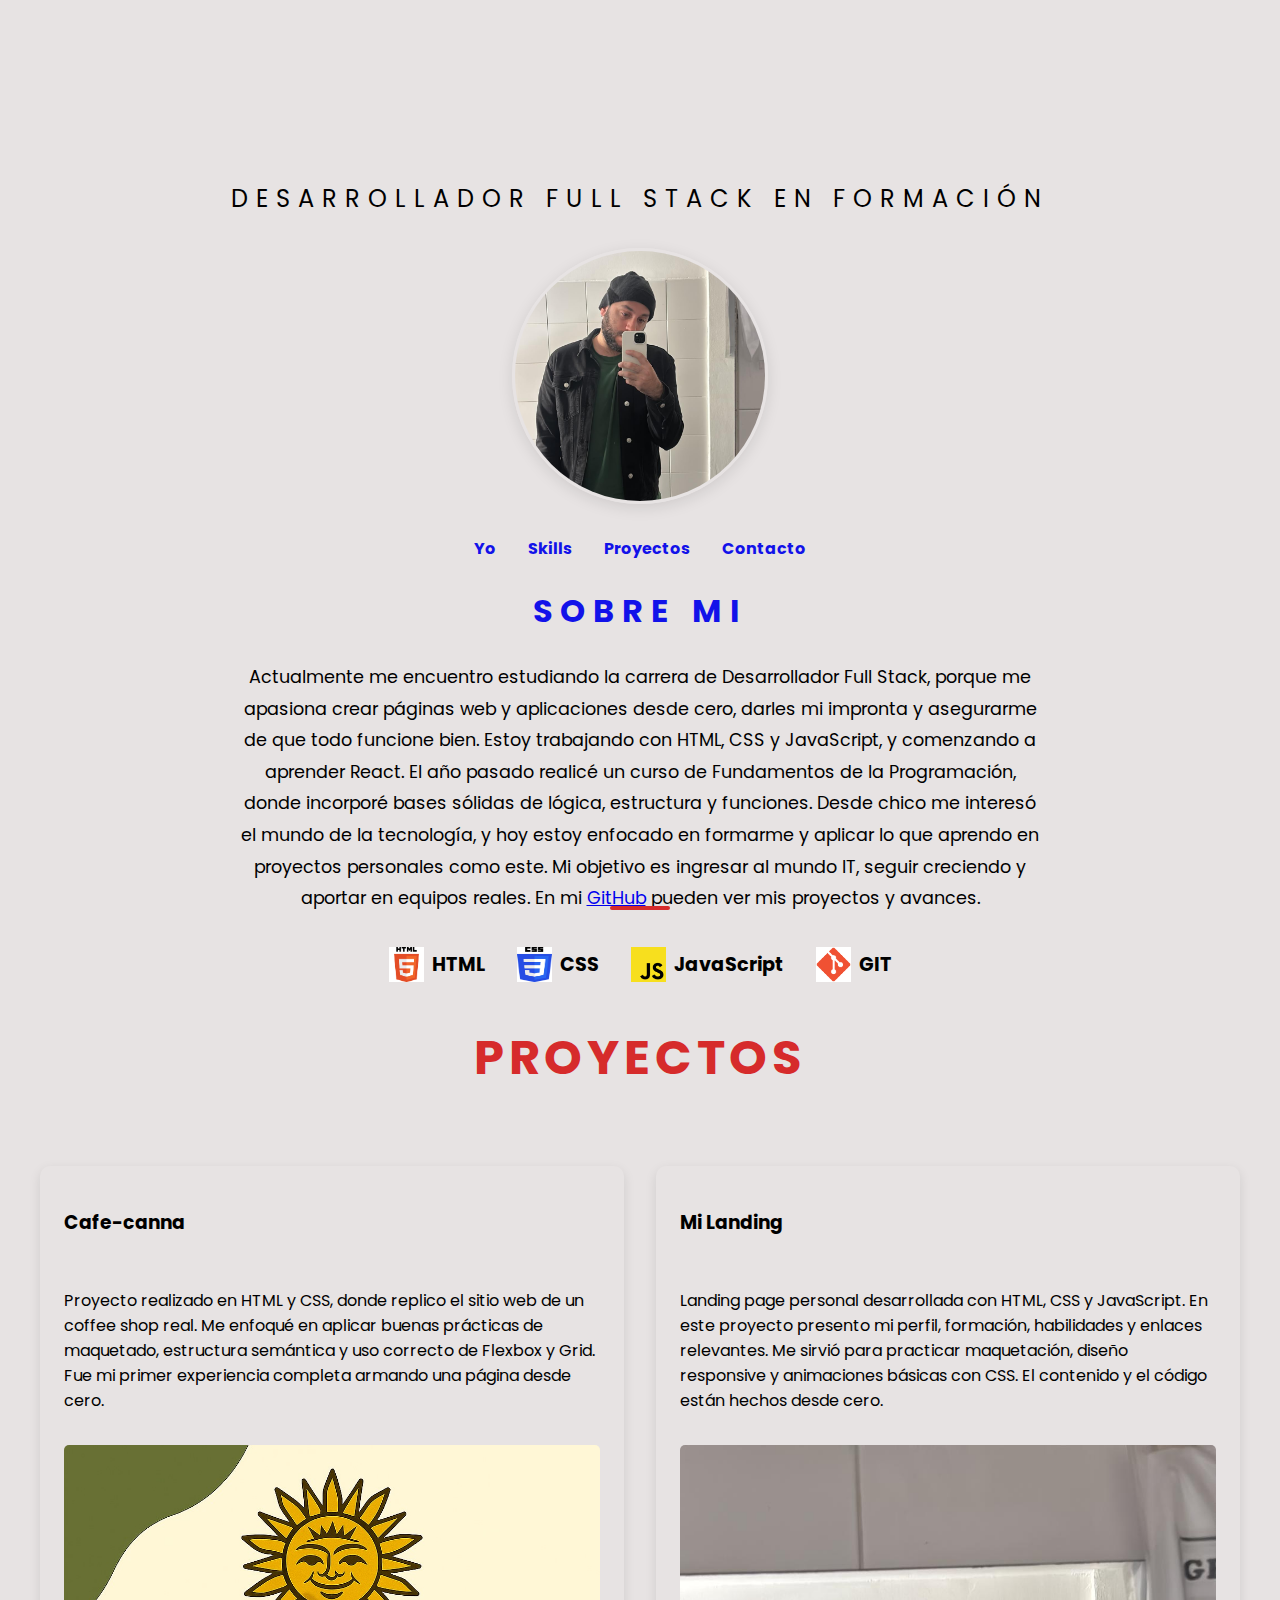
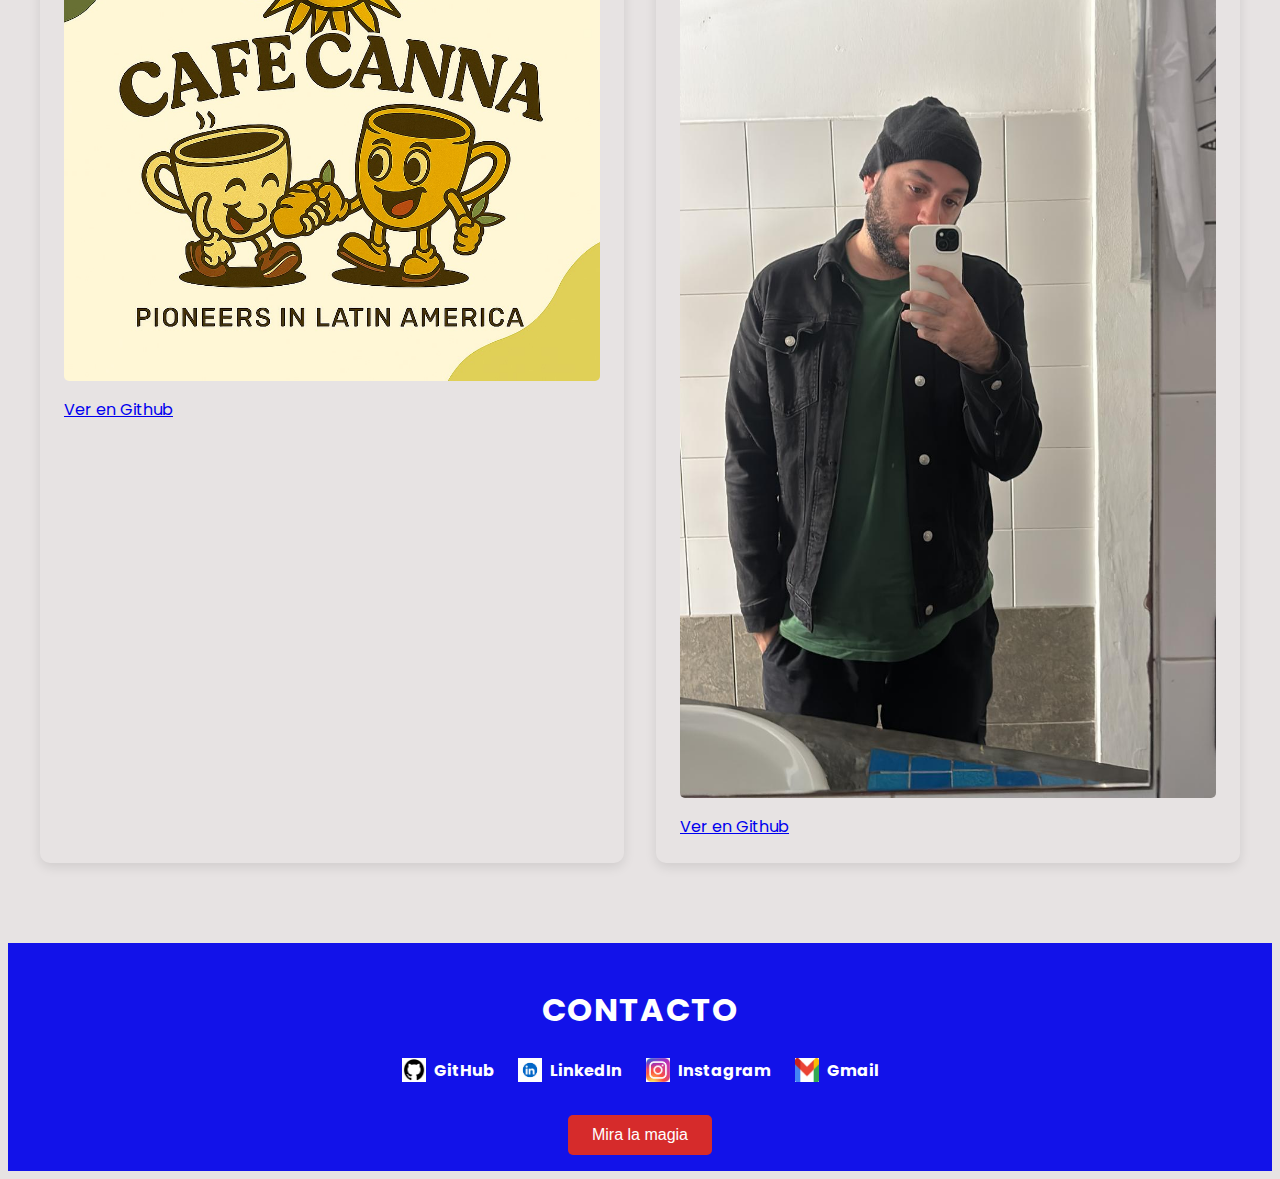
<file: index.html>
<!DOCTYPE html>
<html lang="es">
<head>
    <meta charset="UTF-8">
    <meta name="viewport" content="width=device-width, initial-scale=1.0">
    <title>Mathias Suarez || Desarrollador web</title>
    <link
  rel="stylesheet"
  href="https://cdnjs.cloudflare.com/ajax/libs/font-awesome/6.5.0/css/all.min.css"
  integrity="sha512-Fo3rlrZj/k7ujTnHg4C+6Xs1XDqN/eY8PzbsWzG3bYhN6xFhB8R9OqVqZs8Y+F5UnyOjKlHuSzRx6Jdzr4YqOw=="
  crossorigin="anonymous"
  referrerpolicy="no-referrer"
/>
    <link rel="stylesheet" href="CSS/root.css" />
    <link rel="stylesheet" href="CSS/header.css" />
    <link rel="stylesheet" href="CSS/sobre-mi.css" />
    <link rel="stylesheet" href="CSS/skills.css" />
    <link rel="stylesheet" href="CSS/proyecto.css" />
    <link rel="stylesheet" href="CSS/footer.css" />
    <link href="https://fonts.googleapis.com/css2?family=Poppins:wght@600&display=swap" rel="stylesheet">
</head>
<body>
   <header id="yo">
  <h1 class="header-title">Mathias Suarez</h1>
  <p class="parrafo-title">Desarrollador Full Stack en formación</p>

 <img src="IMG/Mathi-Proyecto.jpeg" alt="Mathias Suarez" class="foto-header" />

  <nav class="nav-header">
    <ul class="nav-list">
      <li><a href="#sobre-mi">Yo</a></li>
      <li><a href="#skills">Skills</a></li>
      <li><a href="#proyectos">Proyectos</a></li>
      <li><a href="#contacto">Contacto</a></li>
    </ul>
  </nav>
</header>
 <section id="sobre-mi">
    <h2 class="about-me">Sobre Mi</h2>
    <p class="parrafo-about-me">
Actualmente me encuentro estudiando la carrera de Desarrollador Full Stack, porque me apasiona crear páginas web y aplicaciones desde cero, darles mi impronta y asegurarme de que todo funcione bien. Estoy trabajando con HTML, CSS y JavaScript, y comenzando a aprender React.

El año pasado realicé un curso de Fundamentos de la Programación, donde incorporé bases sólidas de lógica, estructura y funciones. Desde chico me interesó el mundo de la tecnología, y hoy estoy enfocado en formarme y aplicar lo que aprendo en proyectos personales como este.

Mi objetivo es ingresar al mundo IT, seguir creciendo y aportar en equipos reales. En mi <a href="https://github.com/MathiasSuarez96" target="_blank">GitHub</a> pueden ver mis proyectos y avances.
</p>
  </section>
  <section id="skills">
<ul class="skills-list">
  <li><img src="IMG/html 5.png" alt="html-logo" class="icono-skills">HTML</li>
  <li><img src="IMG/css.png" alt="css-logo" class="icono-skills">CSS</li>
  <li><img src="IMG/JS.png" alt="js-logo" class="icono-skills">JavaScript</li>
  <li><img src="IMG/git.png" alt="git-logo" class="icono-skills">GIT</li>
</ul>
 </section>
 <section id="proyectos">
  <h2 class="proyecto-title">Proyectos</h2>
  <div class="proyecto-grid">
    <div class="grid">
      <h3>Cafe-canna</h3>
      <p>Proyecto realizado en HTML y CSS, donde replico el sitio web de un coffee shop real. Me enfoqué en aplicar buenas prácticas de maquetado, estructura semántica y uso correcto de Flexbox y Grid. Fue mi primer experiencia completa armando una página desde cero.</p>
      <img src="IMG/CafecanaLogo.jpeg" alt="cafe-cana-logo" class="cafecana" />
      <a href="https://github.com/MathiasSuarez96/caffe-canna" target="_blank">Ver en Github</a>
    </div>
    <div class="grid">
      <h3>Mi Landing</h3>
      <p>Landing page personal desarrollada con HTML, CSS y JavaScript. En este proyecto presento mi perfil, formación, habilidades y enlaces relevantes. Me sirvió para practicar maquetación, diseño responsive y animaciones básicas con CSS. El contenido y el código están hechos desde cero.</p>
      <img src="IMG/Mathi-Proyecto.jpeg" alt="Proyecto-Landing" class="Landing" />
      <a href="https://github.com/MathiasSuarez96/Landing-Mathias-Suarez" target="_blank">Ver en Github</a>
    </div>
  </div>
 </section>
    <footer id="Contacto" class="main-footer">
  <h2 class="contacto">Contacto</h2>

  <div class="footer-links">
    <a href="https://github.com/MathiasSuarez96" target="_blank">
      <img src="IMG/github-logo.png" alt="GitHub logo" class="logo" />
      GitHub
    </a>

    <a href="https://www.linkedin.com/in/mathias-suarez-069641246/" target="_blank">
      <img src="IMG/Linkedin logo.png" alt="LinkedIn logo" class="logo" />
      LinkedIn
    </a>

    <a href="https://www.instagram.com/mathisuarez_7/" target="_blank">
      <img src="IMG/instagram logo.jpg" alt="Instagram logo" class="logo" />
      Instagram
    </a>

    <a href="mailto:matisuar1899@gmail.com" target="_blank">
      <img src="IMG/gmail-logo.png" alt="Gmail logo" class="logo" />
      Gmail
    </a>
  </div>
  
  <div class="bottom-footer">
    <button id="btn-magico">Mira la magia</button>
  </div>
</footer>
<script src="JS/script.js"></script>
</body>
</html>
</file>
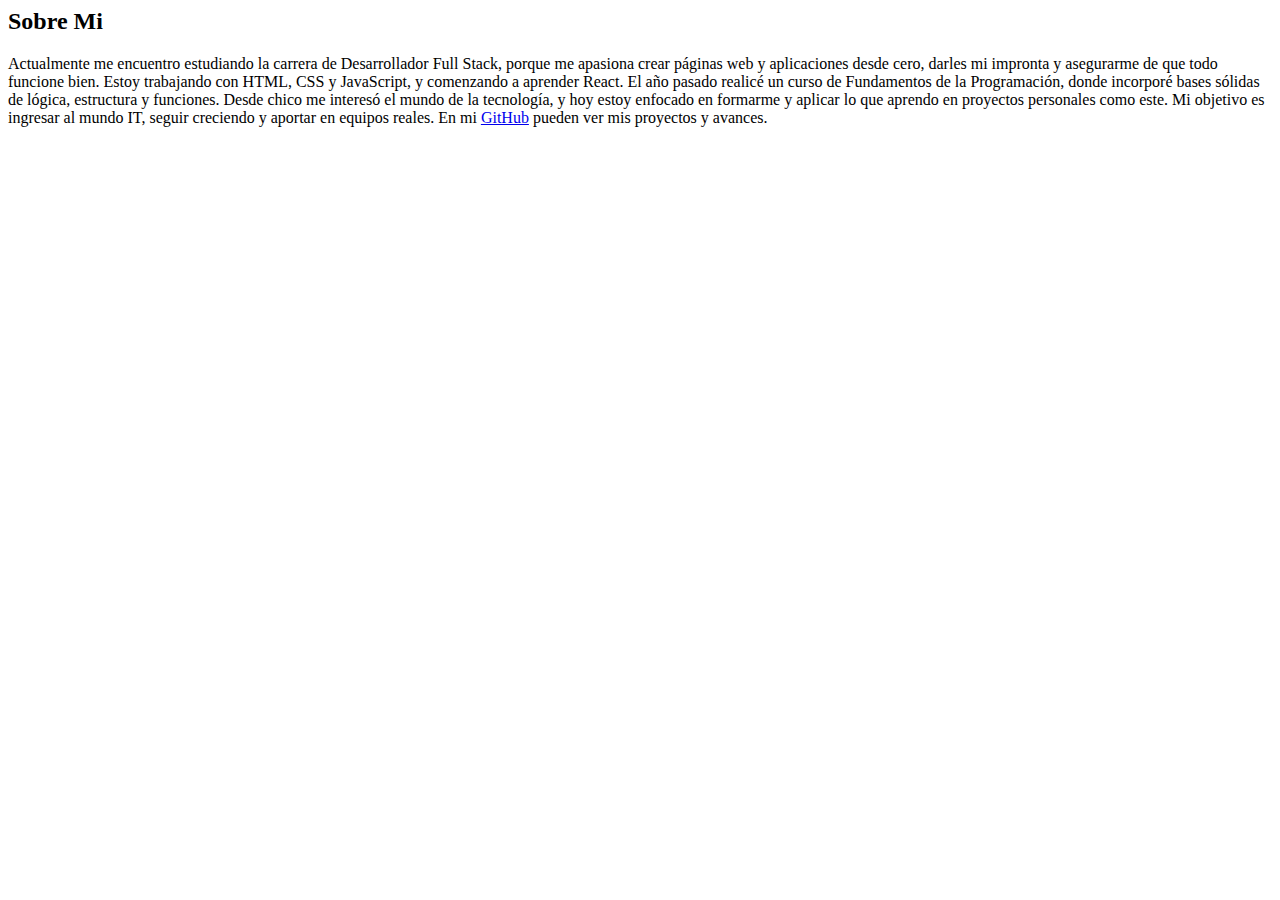
<file: Components/sobre-mi.html>
<body>
  <section id="sobre-mi">
    <h2 class="about-me">Sobre Mi</h2>
    <p class="parrafo-about-me">
Actualmente me encuentro estudiando la carrera de Desarrollador Full Stack, porque me apasiona crear páginas web y aplicaciones desde cero, darles mi impronta y asegurarme de que todo funcione bien. Estoy trabajando con HTML, CSS y JavaScript, y comenzando a aprender React.

El año pasado realicé un curso de Fundamentos de la Programación, donde incorporé bases sólidas de lógica, estructura y funciones. Desde chico me interesó el mundo de la tecnología, y hoy estoy enfocado en formarme y aplicar lo que aprendo en proyectos personales como este.

Mi objetivo es ingresar al mundo IT, seguir creciendo y aportar en equipos reales. En mi <a href="https://github.com/MathiasSuarez96" target="_blank">GitHub</a> pueden ver mis proyectos y avances.
</p>
  </section>
</body>
</file>
<file: CSS/root.css>
:root {
  --color-primario: rgb(231, 227, 227);
  --color-secundario: rgb(18, 18, 233);
  --color-terciado: rgb(214, 43, 43);
  --font-principal: "Poppins", sans-serif;
  --espaciado: 1rem;
}

body {
  background-color: var(--color-primario);
  font-family: var(--font-principal);
}
</file>
<file: CSS/header.css>
.header-title {
  font-size: 4rem;
  color: var(--color-terciado);
  font-weight: bold;
  text-align: center;
  opacity: 0;
  transform: translateY(-30px);
  animation: fadeInUp 1s ease-out forwards;
}

@keyframes fadeInUp {
  to {
    opacity: 1;
    transform: translateY(0);
  }
}

.parrafo-title {
  color: black;
  text-transform: uppercase;
  font-size: 1.5rem;
  text-align: center;
  letter-spacing: 0.5rem;
}

.foto-header {
  display: block;
  margin: 2rem auto;
  width: 250px;
  height: 250px;
  object-fit: cover;
  border-radius: 50%;
  border: 3px solid var(--color-primario);
  box-shadow: 0 4px 15px rgba(0, 0, 0, 0.1);
  transition: transform 0.4s ease, box-shadow 0.4s;
}

.foto-header:hover {
  transform: scale(1.1);
  box-shadow: 0 8px 25px rgba(0, 0, 0, 0.3);
}
.nav-header {
  display: flex;
  justify-content: center;
}

.nav-list {
  display: flex;
  gap: 2rem;
  list-style: none;
  padding: 0;
  margin: 0;
}

.nav-list li a {
  text-decoration: none;
  color: var(--color-secundario);
  font-weight: bold;
  transition: color 0.3s ease;
}

.nav-list li a:hover {
  color: var(--color-terciado);
}
</file>
<file: CSS/sobre-mi.css>
.about-me {
  font-size: 2rem;
  color: var(--color-secundario);
  letter-spacing: 0.5rem;
  text-align: center;
  font-family: "Poppins", sans-serif;
  text-transform: uppercase;
}

.parrafo-about-me {
  font-size: 1.1rem;
  line-height: 1.8;
  text-align: center;
  margin: 0 auto;
  max-width: 800px;
  padding: 2rem, 1rem;
}

@media (max-width: 600px) {
  .about-me {
    letter-spacing: 0.2rem;
  }
}
</file>
<file: CSS/skills.css>
.skills-list {
  display: flex;
  flex-wrap: wrap;
  gap: 2rem;
  justify-content: center;
  list-style: none;
  padding: 0;
  margin-top: 2rem;
}

.skills-list li {
  display: flex;
  align-items: center;
  gap: 0.5rem;
  font-size: 1.2rem;
  font-weight: bold;
}

.icono-skills {
  height: 35px;
  width: 35px;
}
</file>
<file: CSS/proyecto.css>
.proyecto-title {
  text-transform: uppercase;
  color: var(--color-terciado);
  font-size: 3rem;
  text-align: center;
  letter-spacing: 0.3rem;
  animation: fadeUp 1s ease-out;
}

.proyecto-title::after {
  content: "";
  width: 60px;
  height: 4px;
  background-color: var(--color-terciado);
  position: absolute;
  left: 50%;
  transform: translateX(-50%);
  bottom: -10px;
  border-radius: 5px;
}

@keyframes fadeUp {
  from {
    opacity: 0;
    transform: translateY(30px);
  }
  to {
    opacity: 1;
    transform: translateY(0px);
  }
}

.proyecto-grid {
  display: grid;
  grid-template-columns: repeat(auto-fit, minmax(300px, 1fr));
  gap: 2rem;
  padding: 2rem;
  max-width: 1200px;
  margin: 0 auto;
}

.grid {
  background-color: var(--color-primario);
  border-radius: 10px;
  padding: 1.5rem;
  box-shadow: 0 4px 12px rgba(0, 0, 0, 0.1);
  transition: transform 0.3s ease, box-shadow 0.3 ease;
  display: flex;
  flex-direction: column;
  gap: 1rem;
}

.grid:hover {
  transform: scale(1.03s);
  box-shadow: 0 8px 20px rgba(0, 0, 0, 0.2);
}

.grid img {
  width: 100%;
  border-radius: 5px;
  object-fit: cover;
}
</file>
<file: CSS/footer.css>
.main-footer {
  background-color: var(--color-secundario);
  color: white;
  text-align: center;
  padding: 1rem 2rem;
  margin-top: 3rem;
}

.contacto {
  text-transform: uppercase;
  font-size: 2rem;
  margin-bottom: 1.5rem;
  letter-spacing: 0.1rem;
}

.footer-links {
  display: flex;
  justify-content: center;
  flex-wrap: wrap;
  gap: 1.5rem;
  margin-bottom: 2rem;
}

.footer-links a {
  display: flex;
  align-items: center;
  gap: 0.5rem;
  text-decoration: none;
  color: white;
  font-weight: bold;
  transition: color 0.3s ease;
}

.footer-links a:hover {
  color: var(--color-terciado);
}

.logo {
  width: 24px;
  height: 24px;
  transition: transform 0.3s ease;
}

a:hover .logo {
  transform: scale(1.2);
}

.bottom-footer button {
  background-color: var(--color-terciado);
  color: white;
  border: none;
  padding: 0.7rem 1.5rem;
  font-size: 1rem;
  border-radius: 5px;
  cursor: pointer;
  transition: transform 0.3 ease;
}

.bottom-footer button:hover {
  transform: scale(1.05);
}
</file>
